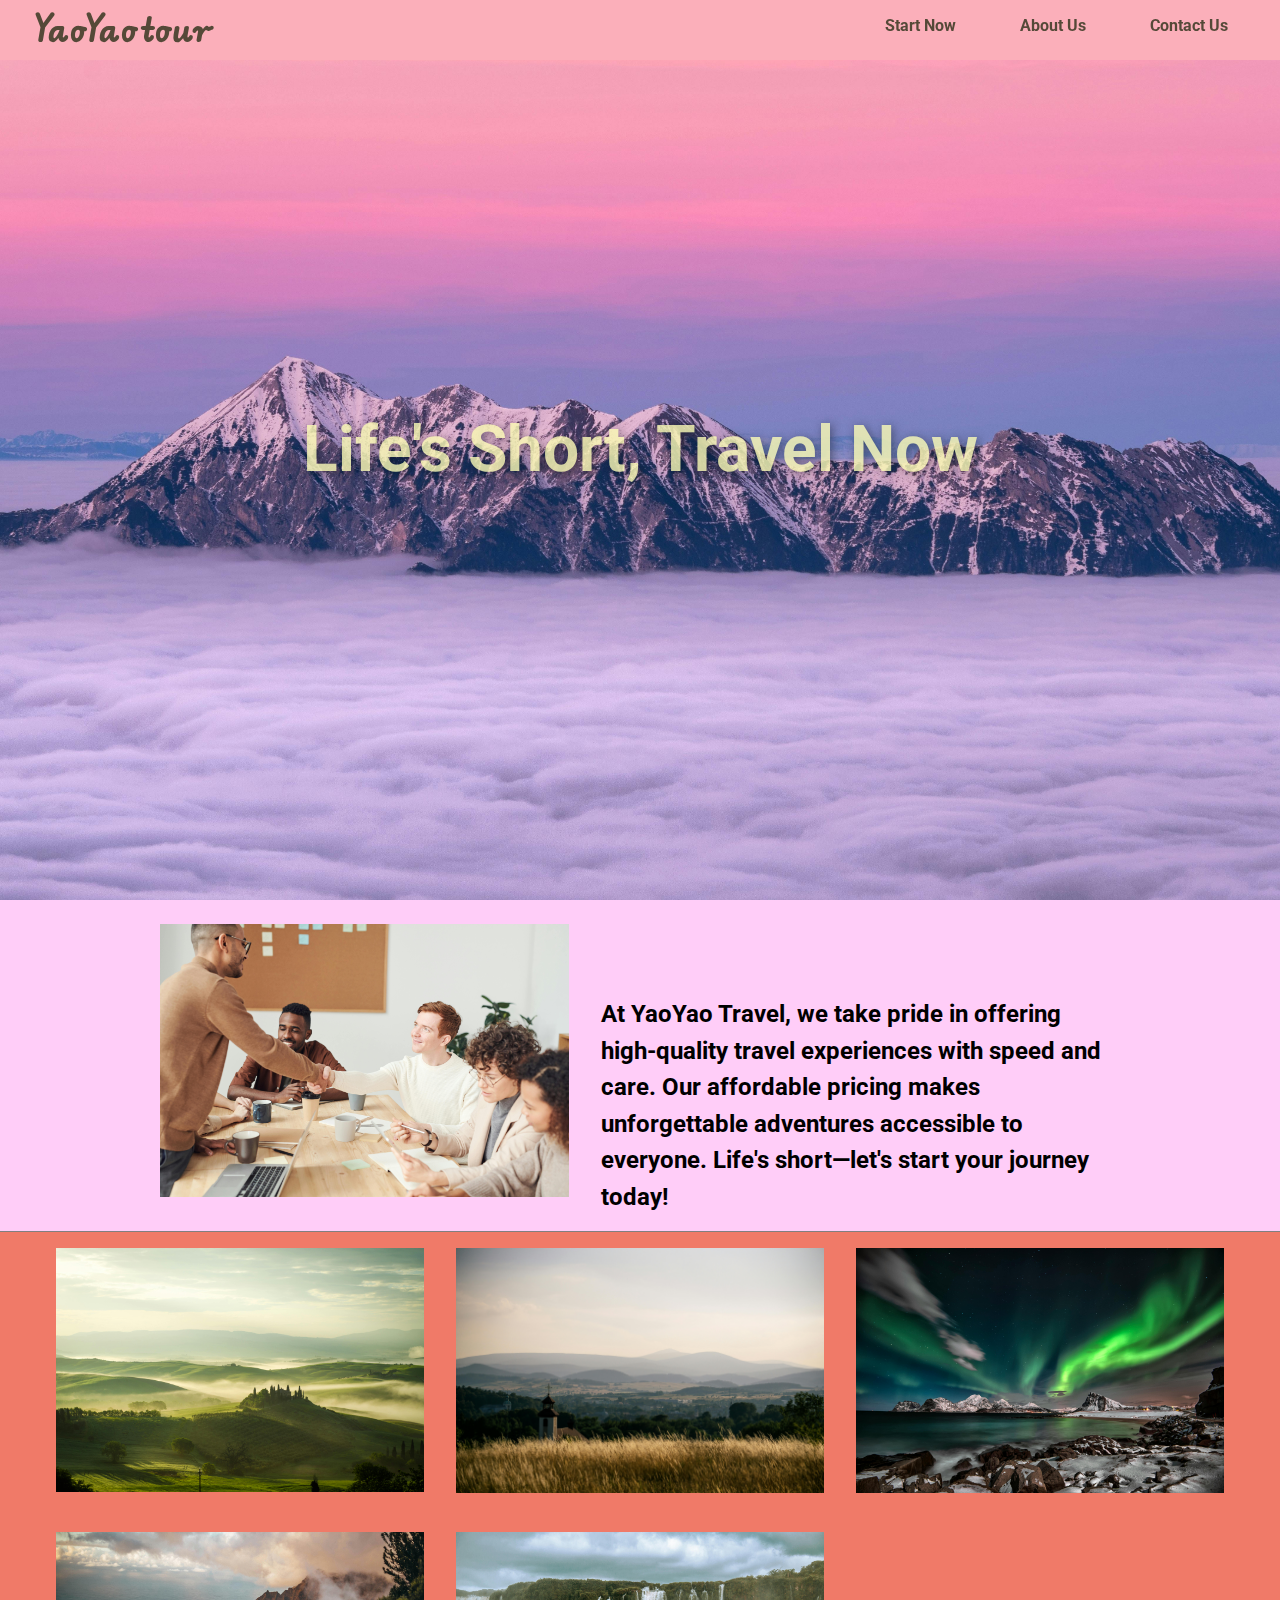
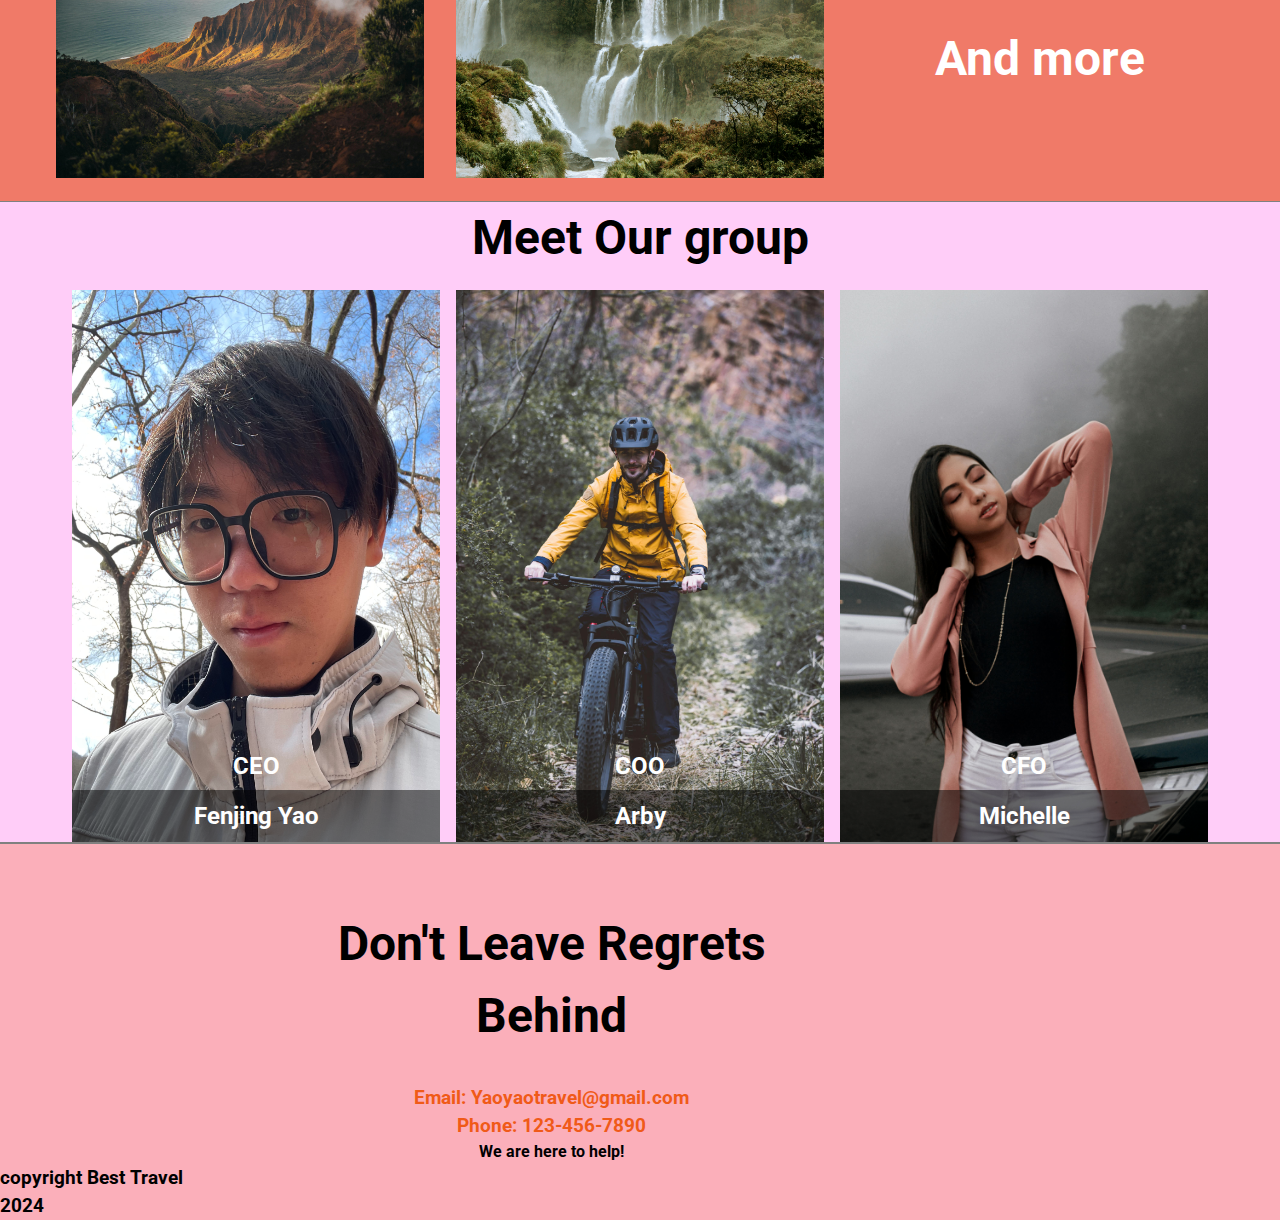
<file: index.html>
<!DOCTYPE html>

<html>
  <head>
    <meta charset="UTF-8">
	  <meta name="viewport" content="width=device-width, initial-scale=1">
	  <title>Yaoyao travel</title>
    <link href="styles.css" rel="stylesheet">
    <link rel="preconnect" href="https://fonts.googleapis.com">
    <link rel="preconnect" href="https://fonts.gstatic.com" crossorigin>
    <link href="https://fonts.googleapis.com/css2?family=Edu+AU+VIC+WA+NT+Pre:wght@400..700&family=Roboto:ital,wght@0,100;0,300;0,400;0,500;0,700;0,900;1,100;1,300;1,400;1,500;1,700;1,900&display=swap" rel="stylesheet"> 
  </head>
  <body>

    <nav id="header">
      <div class="brand">
        <h1><a href="#major-section">YaoYao tour</a></h1>
      </div>
      <div class="navigation">
        <ul class="naviga">
          <li><a href="#travel-section">Start Now</a></li>
          <li><a href="#story-section">About Us</a></li>
          <li><a href="#footer">Contact Us</a></li>
          <li><a href="chinese.html">中文</a></li>
        </ul>
      </div>
      <div class="smalllanguage"><a href="chinese.html">中文</a></div>
    </nav>

    <header id="major-section">
      <div class="major-image">
        <div class="major-title">
          <h1><a href="company description/company description.html" target ="_blank"> Life's Short, Travel Now</a></h1>
        </div>
      </div>
    </header>

    <main id="story-section">
      <div class="story-image">
        <img src="main picture/pexels-fauxels-3184429.jpg">
      </div>
      <div class="story">
        <h3>At YaoYao Travel, we take pride in
          offering high-quality travel experiences
           with speed and care. Our affordable pricing
          makes unforgettable adventures accessible to
          everyone. Life's short—let's start your journey today!</h3>
      </div>
    </main>

    <article id="travel-section">
      <div class="travel-item">
        <img src="main picture/pexels-aliona-pasha-1687920-3892172.jpg" alt="Italy">
        <div class="travel-overlay"><a href="travel destination/itali.html" target="_blank">Italy</a></div>
      </div>
      <div class="travel-item">
        <img src="main picture/pexels-kamilzubrzycki-1245066.jpg" alt="French">
        <div class="travel-overlay"><a href="travel destination/french.html" target="_blank">French</a></div>
      </div>
      <div class="travel-item">
        <img src="main picture/pexels-therato-1933318.jpg" alt="Russia">
        <div class="travel-overlay"><a href="travel destination/russia.html" target="_blank">Russia</a></div>
      </div>
      <div class="travel-item">
        <img src="main picture/pexels-rpnickson-2559941.jpg" alt="Hawaii">
        <div class="travel-overlay"><a href="travel destination/hawaii.html" target="_blank">Hawaii</a></div>
      </div>
      <div class="travel-item">
        <img src="main picture/pexels-dirrez-3672776.jpg" alt="Venezuela">
        <div class="travel-overlay"><a href="travel destination/venezuela.html" target="_blank">Venezuela</a></div>
      </div>
      <div class="travel-item">
        <div class="travel-over"><a href="travel destination/and more.html" target="_blank">And more</a></div>
      </div>
    </article>

    <div id="personal-section">
      <div class="personal-description">
        <h1>Meet Our group</h1>
      </div>
      <div class="image-container">
        <div class="personal1">
          <a href="personal/fenjing.html" target='_blank'><img src="main picture/IMG_7995.jpeg"></a>
          <h3>Fenjing Yao</h3>
          <h4 class="degree">CEO</h3>
        </div>
        <div class="personal2">
          <a href="personal/arby.html" target="_blank"><img src="main picture/pexels-truckrun-19373195.jpg"></a>
          <h3>Arby</h3>
          <h4 class="degree">COO</h3>
        </div>
        <div class="personal3">
          <a href="personal/michelle.html" target="_blank"><img src="main picture/pexels-yanmiranda-4862172.jpg"></a>
          <h3>Michelle</h3>
          <h4 class="degree">CFO</h3>
        </div>
      </div>
    </div>

    <footer id="footer">
      <div class="pravicy">
        <h3>copyright Best Travel 2024</h3>
      </div>
      <div class="contact">
        <h1>Don't Leave Regrets Behind</h1>
        <h3>Email: Yaoyaotravel@gmail.com</h3>
        <h3>Phone: 123-456-7890</h3>
        <h4>We are here to help!</h4>
      </div>
      <div class="direction">
        <iframe src="https://www.google.com/maps/embed?pb=!1m18!1m12!1m3!1d12401.429686733189!2d-76.9297349!3d39.007159449999996!2m3!1f0!2f0!3f0!3m2!1i1024!2i768!4f13.1!3m3!1m2!1s0x89b7c404f128fc61%3A0x3361fc50214bc2ea!2s9102%2048th%20Pl%2C%20College%20Park%2C%20MD%2020740!5e0!3m2!1szh-CN!2sus!4v1734497065674!5m2!1szh-CN!2sus" width="400" height="250" style="border:0;" allowfullscreen="" loading="lazy" referrerpolicy="no-referrer-when-downgrade"></iframe>
      </div>
    </footer>
  </body>
</html>
</file>
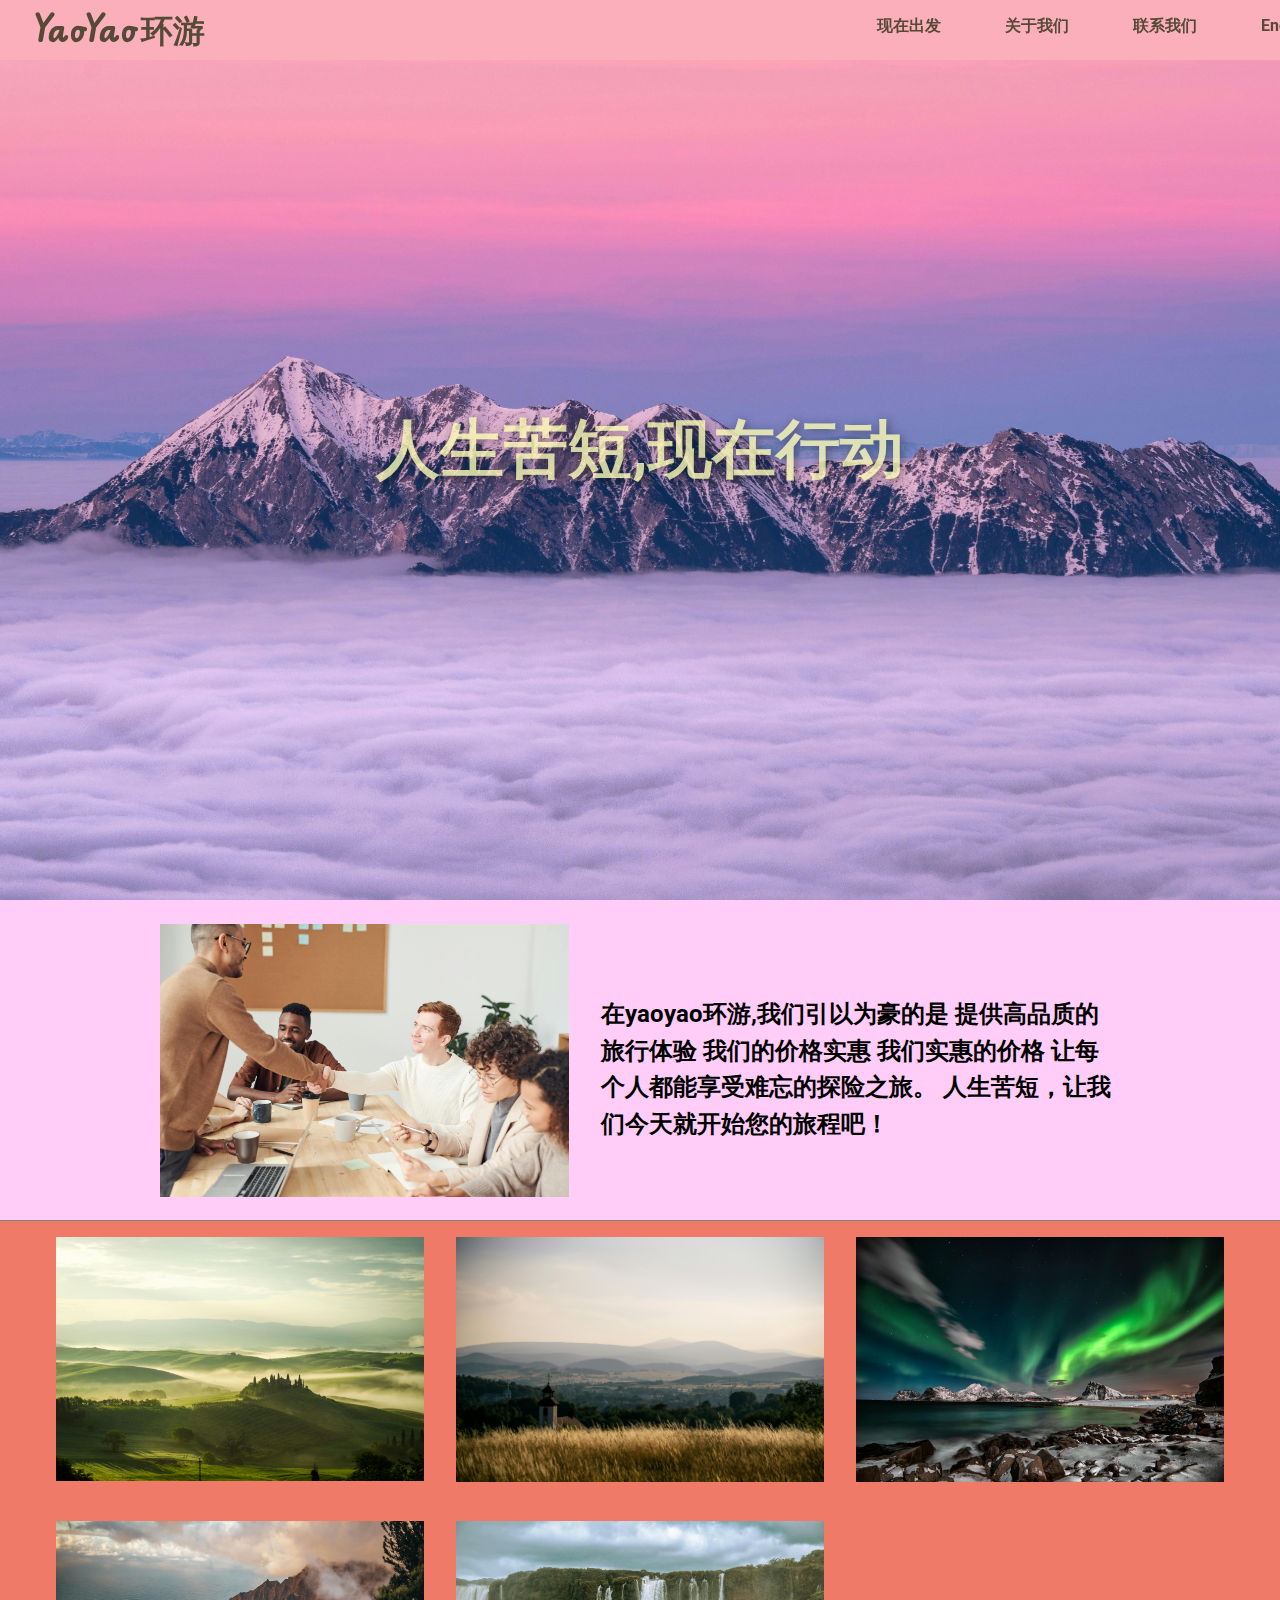
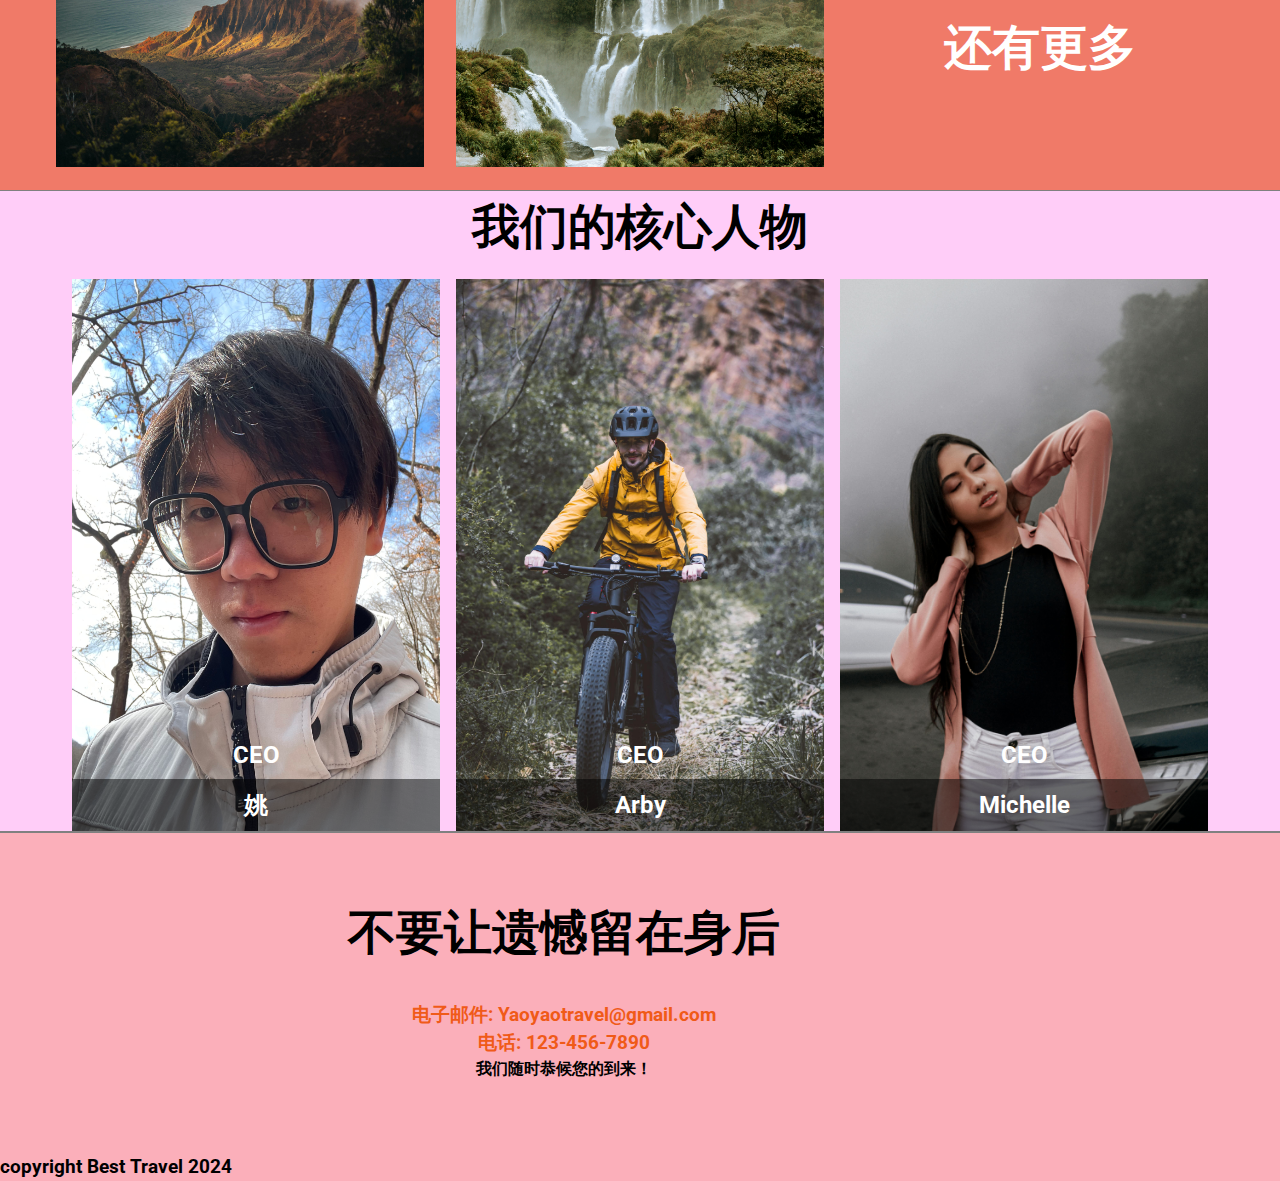
<file: chinese.html>
<!DOCTYPE html>

<html>
  <head>
    <meta charset="UTF-8">
	  <meta name="viewport" content="width=device-width, initial-scale=1">
	  <title>Yaoyao travel</title>
    <link href="styles.css" rel="stylesheet">
    <link rel="preconnect" href="https://fonts.googleapis.com">
    <link rel="preconnect" href="https://fonts.gstatic.com" crossorigin>
    <link href="https://fonts.googleapis.com/css2?family=Edu+AU+VIC+WA+NT+Pre:wght@400..700&family=Roboto:ital,wght@0,100;0,300;0,400;0,500;0,700;0,900;1,100;1,300;1,400;1,500;1,700;1,900&display=swap" rel="stylesheet"> 
  </head>
  <body>

    <nav id="header">
      <div class="brand">
        <h1><a href="#major-section">YaoYao 环游</a></h1>
      </div>
      <div class="navigation">
        <ul class="naviga">
          <li><a href="#travel-section">现在出发</a></li>
          <li><a href="#story-section">关于我们</a></li>
          <li><a href="#footer">联系我们</a></li>
          <li><a href="index.html">English</a></li>
        </ul>
      </div>
      <div class="smalllanguage"><a href="index.html">English</a></div>
    </nav>

    <header id="major-section">
      <div class="major-image">
        <div class="major-title">
          <h1><a href="company description/company description.html" target ="_blank">人生苦短,现在行动</a></h1>
        </div>
      </div>
    </header>

    <main id="story-section">
      <div class="story-image">
        <img src="main picture/pexels-fauxels-3184429.jpg">
      </div>
      <div class="story">
        <h3>在yaoyao环游,我们引以为豪的是
            提供高品质的旅行体验
             我们的价格实惠 我们实惠的价格
            让每个人都能享受难忘的探险之旅。
            人生苦短，让我们今天就开始您的旅程吧！</h3>
      </div>
    </main>

    <article id="travel-section">
        <div class="travel-item">
          <img src="main picture/pexels-aliona-pasha-1687920-3892172.jpg" alt="Italy">
          <div class="travel-overlay"><a href="travel destination/itali.html" target="_blank">意大利</a></div>
        </div>
        <div class="travel-item">
          <img src="main picture/pexels-kamilzubrzycki-1245066.jpg" alt="French">
          <div class="travel-overlay"><a href="travel destination/french.html" target="_blank">法国</a></div>
        </div>
        <div class="travel-item">
          <img src="main picture/pexels-therato-1933318.jpg" alt="Russia">
          <div class="travel-overlay"><a href="travel destination/russia.html" target="_blank">俄罗斯</a></div>
        </div>
        <div class="travel-item">
          <img src="main picture/pexels-rpnickson-2559941.jpg" alt="Hawaii">
          <div class="travel-overlay"><a href="travel destination/hawaii.html" target="_blank">夏威夷</a></div>
        </div>
        <div class="travel-item">
          <img src="main picture/pexels-dirrez-3672776.jpg" alt="Venezuela">
          <div class="travel-overlay"><a href="travel destination/venezuela.html" target="_blank">委内瑞拉</a></div>
        </div>
        <div class="travel-item">
          <div class="travel-over"><a href="travel destination/and more.html" target="_blank">还有更多</a></div>
        </div>
      </article>

    <div id="personal-section">
      <div class="personal-description">
        <h1>我们的核心人物</h1>
      </div>
      <div class="image-container">
        <div class="personal1">
            <a href="personal/fenjing.html" target='_blank'><img src="main picture/IMG_7995.jpeg"></a>
            <h3>姚</h3>
            <h4 class="degree">CEO</h3>
          </div>
          <div class="personal2">
            <a href="personal/arby.html" target="_blank"><img src="main picture/pexels-truckrun-19373195.jpg"></a>
            <h3>Arby</h3>
            <h4 class="degree">CEO</h3>
          </div>
          <div class="personal3">
            <a href="personal/michelle" target="_blank"><img src="main picture/pexels-yanmiranda-4862172.jpg"></a>
            <h3>Michelle</h3>
            <h4 class="degree">CEO</h3>
        </div>
      </div>
    </div>

    <footer id="footer">
      <div class="pravicy">
        <h3>copyright Best Travel 2024</h3>
      </div>
      <div class="contact">
        <h1>不要让遗憾留在身后</h1>
        <h3>电子邮件: Yaoyaotravel@gmail.com</h3>
        <h3>电话: 123-456-7890</h3>
        <h4>我们随时恭候您的到来！</h4>
      </div>
      <div class="direction">
        <iframe src="https://www.google.com/maps/embed?pb=!1m18!1m12!1m3!1d12401.429686733189!2d-76.9297349!3d39.007159449999996!2m3!1f0!2f0!3f0!3m2!1i1024!2i768!4f13.1!3m3!1m2!1s0x89b7c404f128fc61%3A0x3361fc50214bc2ea!2s9102%2048th%20Pl%2C%20College%20Park%2C%20MD%2020740!5e0!3m2!1szh-CN!2sus!4v1734497065674!5m2!1szh-CN!2sus" width="400" height="250" style="border:0;" allowfullscreen="" loading="lazy" referrerpolicy="no-referrer-when-downgrade"></iframe>
      </div>
    </footer>
  </body>
</html>
</file>
<file: styles.css>
*{
    margin: 0;
    padding: 0;
    box-sizing: border-box;
    scroll-behavior: smooth;
}

body{
    font-family: "Roboto", serif;
    font-size: 16px;
    line-height: 1.5;
    background-color: #FFCDF8;
}

img{
    max-width: 100%;
    height: auto;
}

li{
    list-style-type: none;
}

a{
    text-decoration: none;
    color:#554938;
}


#header{
    display:flex;
    position:fixed;
    z-index: 100;
    height: 3.75rem;
    width: 100%;
    top:0;
    left:0;
    background-color: #FBAFBA;
}

.smalllanguage{
    display:none;
}

.brand h1{
    font-family: "Edu AU VIC WA NT Pre", cursive;
    font-size: 2rem;
    white-space: nowrap;
    margin: 5px 0;
}

#header .naviga{
    display: flex;
    padding-left: 48rem;
    padding-top: 0.875rem;
    margin-left: -5rem;
}

.naviga li{
    font-weight: bold;
    margin: auto 2rem;
    list-style-type: none;
    white-space: nowrap;
    max-width: 100%;
}

#language:hover{
    cursor:pointer;
}

.brand a:hover{
    color:yellow;
    transition: color 700ms ease-in;
}

.naviga a:hover{
    color: white;
    transition: color 700ms linear;
}


.major-image {
    display: flex;
    background-image: url('main picture/pexels-dreamypixel-547115.jpg');
    background-size: cover;
    background-position: center;
    background-repeat: no-repeat;
    height: 100vh;
    justify-content: center;
    align-items: center;
}

.major-title h1 a {
    color: #FAFAB4;
    font-size: 4rem;
    text-shadow: 2px 2px 10px rgba(0, 0, 0, 0.5);
    margin: 0; 
    text-align: center; 
    opacity: 80%;
}

.major-title h1 a:hover{
    color: white;
    transition: color 700ms linear;
}


#story-section{
    display:flex;
    padding: 1rem 10rem;
    border-bottom: 0.1rem solid gray;
}

.story-image{
    width: 30rem;
    height: auto;
    padding-top: 0.5rem;
}

.story{
    font-family: "Roboto", serif;
    width: 40rem;
    line-height: 1.5;
    font-size: 1.3rem;
    padding-left: 2rem;
    padding-top: 5rem;
    font-weight: 100;
}


#travel-section {
    background-color: #F07A68;
    display: flex;
    flex-wrap: wrap;
    justify-content: center;
    align-content: center;
    border-bottom: 0.1rem solid gray;
  }
  
  .travel-item {
    position: relative;
    padding: 1rem;
    width: 25rem;
    height: auto;
  }
  
  .travel-overlay{
    position: absolute;
    top: 50%;
    left: 50%;
    transform: translate(-50%, -50%);
    color: white;
    font-size: 3rem;
    font-weight: bold;
    text-align: center;
    width: 100%;
    height: 100%;
    display: flex;
    justify-content: center;
    align-items: center;
    opacity: 0; /* 默认隐藏 */
    transition: opacity 0.5s ease;
  }

  .travel-overlay a {
    position: absolute;
    top: 50%;
    left: 50%;
    transform: translate(-50%, -50%);
    color: white;
    font-size: 3rem;
    font-weight: bold;
    text-align: center;
    width: 100%;
    height: 100%;
    display: flex;
    justify-content: center;
    align-items: center;
  }
  
  .travel-over{
    position: absolute;
    top: 50%;
    left: 50%;
    transform: translate(-50%, -50%);
    color: white;
    font-size: 3rem;
    font-weight: bold;
    text-align: center;
    width: 100%;
    height: 100%;
    display: flex;
    justify-content: center;
    align-items: center;
  }

  .travel-over a{
    position: absolute;
    top: 50%;
    left: 50%;
    transform: translate(-50%, -50%);
    color: white;
    font-size: 3rem;
    font-weight: bold;
    text-align: center;
    width: 100%;
    height: 100%;
    display: flex;
    justify-content: center;
    align-items: center;
  }

  /* 鼠标悬停效果 */
  .travel-item:hover .travel-overlay {
    opacity: 1;
  }

#personal-section{
    display:flex;
    flex-direction: column;
    align-items: center;
    border-bottom: 0.1rem solid gray;
}

.image-container{
    display: flex;
    justify-content: center;
    gap:1rem;
}

.personal1,
.personal2,
.personal3{
    position: relative;
    width: 23rem;
}

.personal1 img,
.personal2 img,
.personal3 img {
    width: 100%;
    height: 100%;
    display: block;
}

.degree{
    text-align: center;
    position: absolute; /* 绝对定位 */
    bottom: 50px; /* 位于图片底部 */
    left: 0; /* 水平靠左 */
    width: 100%; /* 宽度与图片一致 */
    margin: 0; /* 移除外边距 */
    padding: 0.5rem 0; /* 内边距 */
    text-align: center; /* 居中对齐 */
    color: white; /* 字体颜色 */
    font-size: 1.5rem; /* 字体大小 */
}

#personal-section h3{
    text-align: center;
    position: absolute; /* 绝对定位 */
    bottom: 0; /* 位于图片底部 */
    left: 0; /* 水平靠左 */
    width: 100%; /* 宽度与图片一致 */
    margin: 0; /* 移除外边距 */
    padding: 0.5rem 0; /* 内边距 */
    text-align: center; /* 居中对齐 */
    background: rgba(0, 0, 0, 0.5); /* 半透明背景 */
    color: white; /* 字体颜色 */
    font-size: 1.5rem; /* 字体大小 */
}

.personal-description{
    text-align: center;
    margin-bottom: 1rem;
}

.personal-description h1{
    font-size: 3rem;
}


#footer{
    background-color:#FBAFBA ;
    display:flex;
    justify-content: space-between;
    border-top: 0.1rem solid gray;
}

.pravicy{
    margin-top: 20rem;
}


.contact h1{
    font-size: 3rem;
    margin-bottom: 2rem;
}

.contact{
    text-align: center;
    margin-top: 4rem;
    margin-left: 5rem;
}

.contact h3{
    color:#F05A18;
}

.direction{
    margin-top: 3rem;
    margin-right: 4rem;
}


@media only screen and (max-width: 768px){

    .smalllanguage{
        display:flex;
        margin-left: 5rem;
        margin-top: 15px;
    }

    #header .navigation{
        display: none;
    }

    .major-title h1 a {
        display:flex;
        font-size: 4rem;
        margin: 0;
        text-align: center; 
    }

    #story-section .story-image{
        display: none;
    }

    .story{
        font-family: "Roboto", serif;
        width: 20rem;
        line-height: 1.5;
        font-size: 1rem;
        font-weight: 100;
        padding: 1rem 1rem;
        text-align: justify;
    }

    #story-section{
        justify-content: center;
        align-items: center;
        align-content: center;
        padding: 0 0;
    }

    .travel-over a{
        top: 15%;
        font-size: 2rem;
    }

    #personal-section{
        display: none;
    }

    #footer .pravicy{
        display:none;
    }

    #footer .contact h1{
        font-size: 1.2rem;
        margin-bottom: 0.5rem;
    }
    
    #footer{
        flex-direction: column;
        justify-content: center;
        align-content: center;
    }
    
    .direction{
        margin: 0 auto;
    }

    .contact{
        margin: 0 auto;
    }
}

@media only screen and (min-width:768px) and (max-width:992px){
    .brand h1{
        padding-left: 2rem;
    }
    
    #header .naviga{
        padding-left: 12rem;
    }
    
    .naviga li{
        margin: auto 1rem;
    }

    #story-section{
        display:flex;
        padding:0 0;
        border-bottom: 0.1rem solid gray;
    }
    
    .story-image{
        width: 40rem;
        height: auto;
        padding:1rem 1rem;
        margin-top: 1.2rem;
    }
    
    .story{
        font-family: "Roboto", serif;
        width: 50rem;
        line-height: 1.5;
        font-size: 1.3rem;
        padding:1rem 1rem;
        font-weight: 100;
    }

    #personal-section{
        display:flex;
        flex-direction: column;
        align-items: center;
        border-bottom: 0.1rem solid gray;
    }
    
    .image-container{
        display: flex;
        justify-content: center;
        gap:1rem;
    }
    
    .personal1,
    .personal2,
    .personal3{
        width: 15rem;
    }
    
    .personal-description h1{
        font-size: 2rem;
    }

    #footer .pravicy{
        display:none;
    }

    #footer .contact h1{
        font-size: 1.2rem;
        margin-bottom: 0.5rem;
    }
}

@media only screen and (min-width:992px){
    .brand h1{
        padding-left: 2rem;
    }
    
    #header .naviga{
        padding-left: 45rem;
    }
    
    .naviga li{
        margin: auto 2rem;
    }
}
</file>
